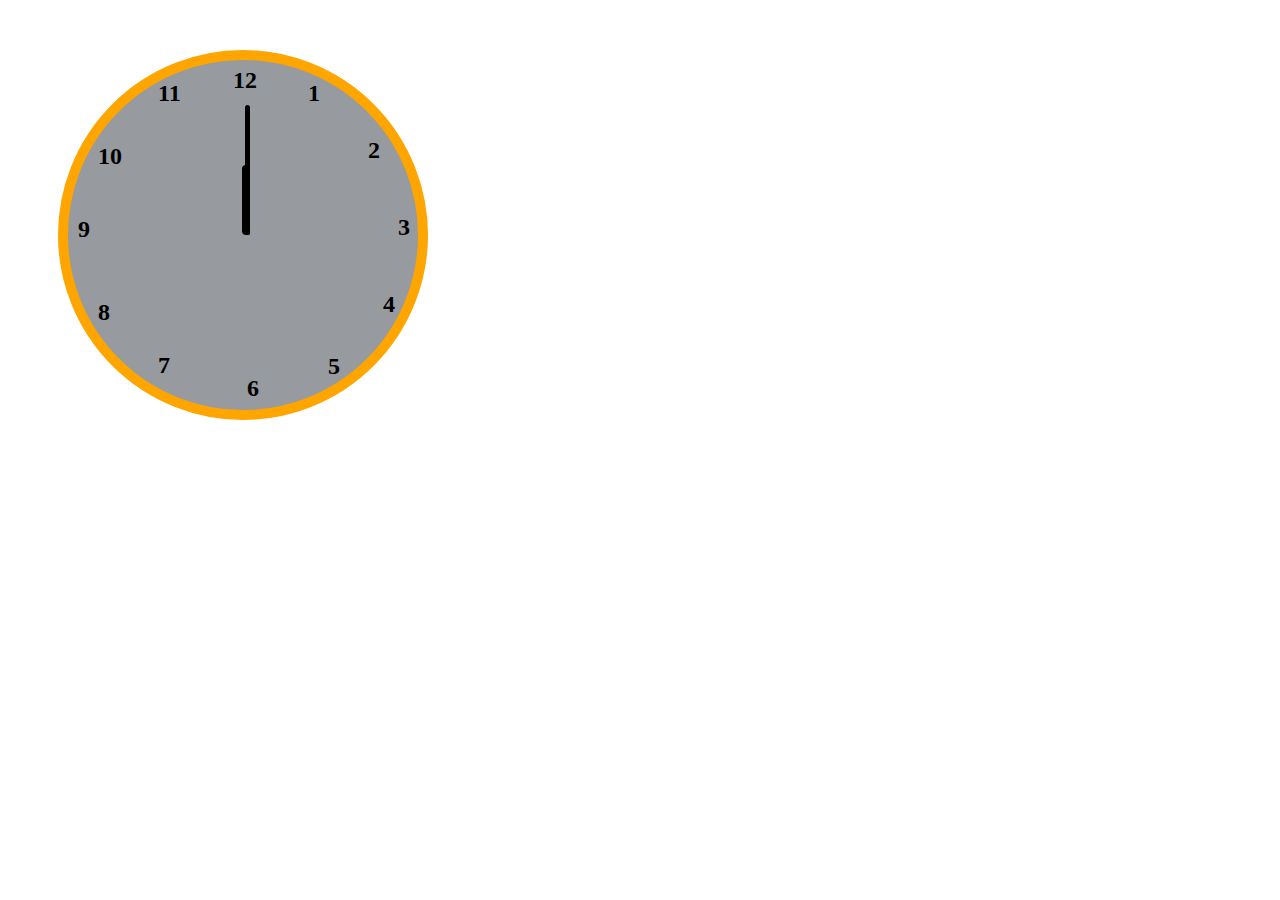
<file: project 1/index.html>
<!DOCTYPE html>
<html lang="en">
<head>
    <meta charset="UTF-8">
    <meta http-equiv="X-UA-Compatible" content="IE=edge">
    <meta name="viewport" content="width=device-width, initial-scale=1.0">
    <link rel="stylesheet" href="stylesheet.css">
    <title>clock project</title>
</head>
<body>
    <div>
        <div class="clock ">
            <div class="secound" id="secound-hand"></div>
            <div class="minute" id="minute-hand"></div>
            <div class="hour" id="hour-hand"></div>
            <div class="one">1</div>
            <div class="two">2</div>
            <div class="three">3</div>
            <div class="four">4</div>
            <div class="five">5</div>
            <div class="six">6</div>
            <div class="seven">7</div>
            <div class="eight">8</div>
            <div class="nine">9</div>
            <div class="ten">10</div>
            <div class="eleven">11</div>
            <div class="twelve ">12</div>
        </div>
    </div>

        <script src="project.js"></script>

</body>


</html>
</file>
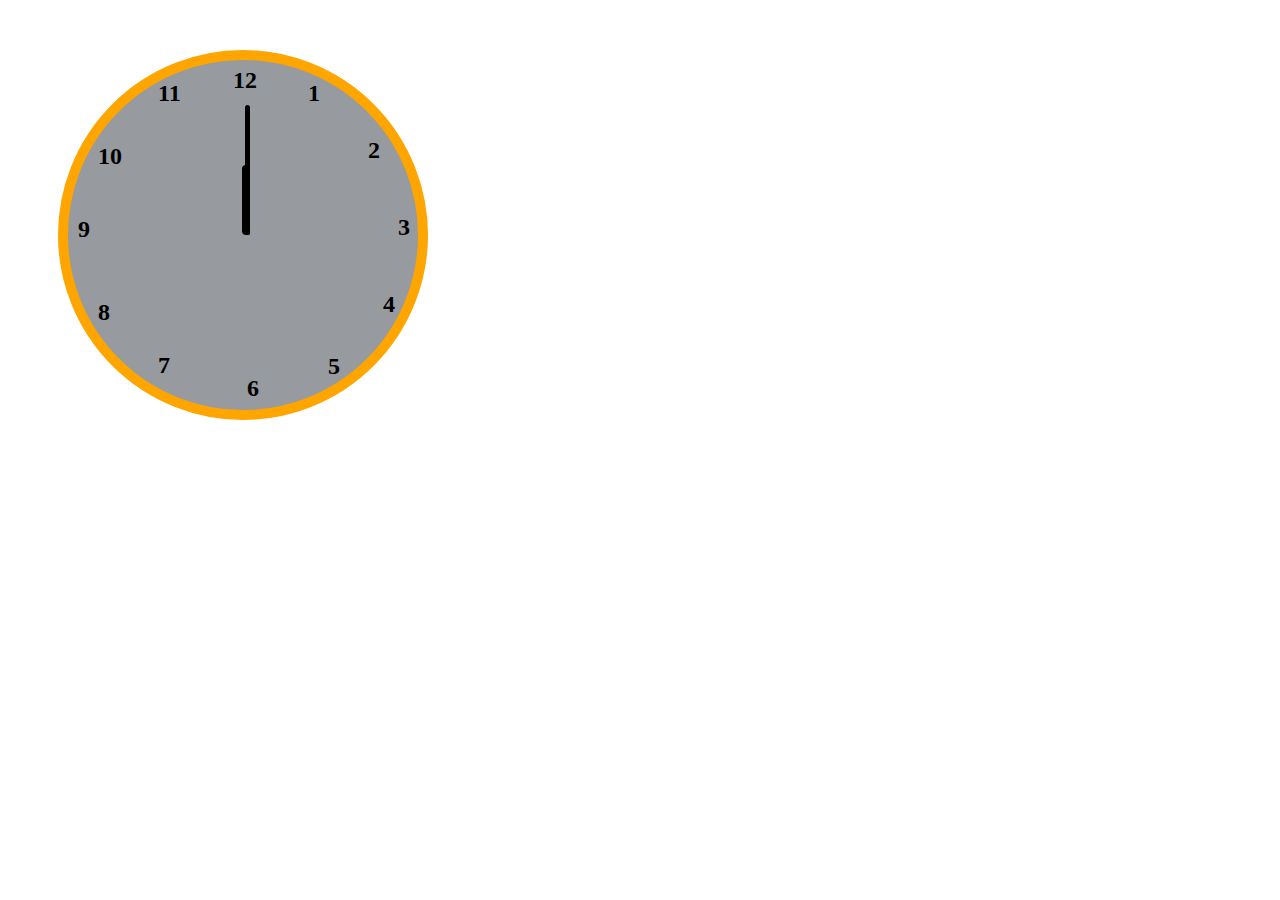
<file: project 1/project.html>
<!DOCTYPE html>
<html lang="en">
<head>
    <meta charset="UTF-8">
    <meta http-equiv="X-UA-Compatible" content="IE=edge">
    <meta name="viewport" content="width=device-width, initial-scale=1.0">
    <link rel="stylesheet" href="project.css">
    <title>clock project</title>
</head>
<body>
    <div>
        <div class="clock ">
            <div class="secound" id="secound-hand"></div>
            <div class="minute" id="minute-hand"></div>
            <div class="hour" id="hour-hand"></div>
            <div class="one">1</div>
            <div class="two">2</div>
            <div class="three">3</div>
            <div class="four">4</div>
            <div class="five">5</div>
            <div class="six">6</div>
            <div class="seven">7</div>
            <div class="eight">8</div>
            <div class="nine">9</div>
            <div class="ten">10</div>
            <div class="eleven">11</div>
            <div class="twelve ">12</div>
        </div>
    </div>

        <script src="project.js"></script>

</body>


</html>
</file>
<file: project 1/stylesheet.css>
.clock {

    background-color: rgba(56, 61, 70, 0.521);


    margin: 50px;
    height: 350px;
    width: 350px;

    border-radius: 50%;
    border: 10px solid orange;
    position: relative;
}

.secound {
    background-color: rgb(0, 0, 0);

    border-radius: 10px;

    height: 130px;
    width: 5px;

    position: absolute;
    right: 48%;
    bottom: 50%;

    transform-origin: bottom;

    transform: rotate();

}

.minute{
    background-color: rgb(0, 0, 0);

    height: 104px;
    width: 5px;

    border-radius: 10px;

    position: absolute;
    right: 48%;
    bottom: 50%;

    transform-origin: bottom;


}

.hour{
    background-color: rgb(0, 0, 0);

    height: 70px;
    width: 8px;

    border-radius: 10px;

    position: absolute;
    right: 48%;
    bottom: 50%;

    transform-origin: bottom;


    
}

.twelve {
    font-weight: bolder;

    font-size: 1.5em;
    
    transform: translate(165px, -290px);
}

.one {
    font-weight: bolder;

    font-size: 1.5em;
    
    transform: translate(240px, 20px);
}


.two {
    font-weight: bolder;

    font-size: 1.5em;
    
    transform: translate(300px, 50px);
} 


.three {
    font-weight: bolder;

    font-size: 1.5em;
    
    transform: translate(330px, 100px);
} 


.four {
    font-weight: bolder;

    font-size: 1.5em;
    
    transform: translate(315px, 150px);


}


.five {
    font-weight: bolder;

    font-size: 1.5em;
    
    transform: translate(260px, 185px);
}


.six {
    font-weight: bolder;

    font-size: 1.5em;
    
    transform: translate(179px, 180px);
}   


 .seven {
    font-weight: bolder;

    font-size: 1.5em;
    
    transform: translate(90px, 130px);
}  


 .eight {
    font-weight: bolder;

    font-size: 1.5em;
    
    transform: translate(30px, 50px);
}   


.nine {
    font-weight: bolder;

    font-size: 1.5em;
    
    transform: translate(10px, -60px);
}  


 .ten {
    font-weight: bolder;

    font-size: 1.5em;
    
    transform: translate(30px, -160px);
}   




 .eleven {
    font-weight: bolder;

    font-size: 1.5em;
    
    transform: translate(90px, -250px);
}
</file>
<file: project 1/project.css>
.clock {

    background-color: rgba(56, 61, 70, 0.521);


    margin: 50px;
    height: 350px;
    width: 350px;

    border-radius: 50%;
    border: 10px solid orange;
    position: relative;
}

.secound {
    background-color: rgb(0, 0, 0);

    border-radius: 10px;

    height: 130px;
    width: 5px;

    position: absolute;
    right: 48%;
    bottom: 50%;

    transform-origin: bottom;

    transform: rotate();

}

.minute{
    background-color: rgb(0, 0, 0);

    height: 104px;
    width: 5px;

    border-radius: 10px;

    position: absolute;
    right: 48%;
    bottom: 50%;

    transform-origin: bottom;


}

.hour{
    background-color: rgb(0, 0, 0);

    height: 70px;
    width: 8px;

    border-radius: 10px;

    position: absolute;
    right: 48%;
    bottom: 50%;

    transform-origin: bottom;


    
}

.twelve {
    font-weight: bolder;

    font-size: 1.5em;
    
    transform: translate(165px, -290px);
}

.one {
    font-weight: bolder;

    font-size: 1.5em;
    
    transform: translate(240px, 20px);
}


.two {
    font-weight: bolder;

    font-size: 1.5em;
    
    transform: translate(300px, 50px);
} 


.three {
    font-weight: bolder;

    font-size: 1.5em;
    
    transform: translate(330px, 100px);
} 


.four {
    font-weight: bolder;

    font-size: 1.5em;
    
    transform: translate(315px, 150px);


}


.five {
    font-weight: bolder;

    font-size: 1.5em;
    
    transform: translate(260px, 185px);
}


.six {
    font-weight: bolder;

    font-size: 1.5em;
    
    transform: translate(179px, 180px);
}   


 .seven {
    font-weight: bolder;

    font-size: 1.5em;
    
    transform: translate(90px, 130px);
}  


 .eight {
    font-weight: bolder;

    font-size: 1.5em;
    
    transform: translate(30px, 50px);
}   


.nine {
    font-weight: bolder;

    font-size: 1.5em;
    
    transform: translate(10px, -60px);
}  


 .ten {
    font-weight: bolder;

    font-size: 1.5em;
    
    transform: translate(30px, -160px);
}   




 .eleven {
    font-weight: bolder;

    font-size: 1.5em;
    
    transform: translate(90px, -250px);
}
</file>
